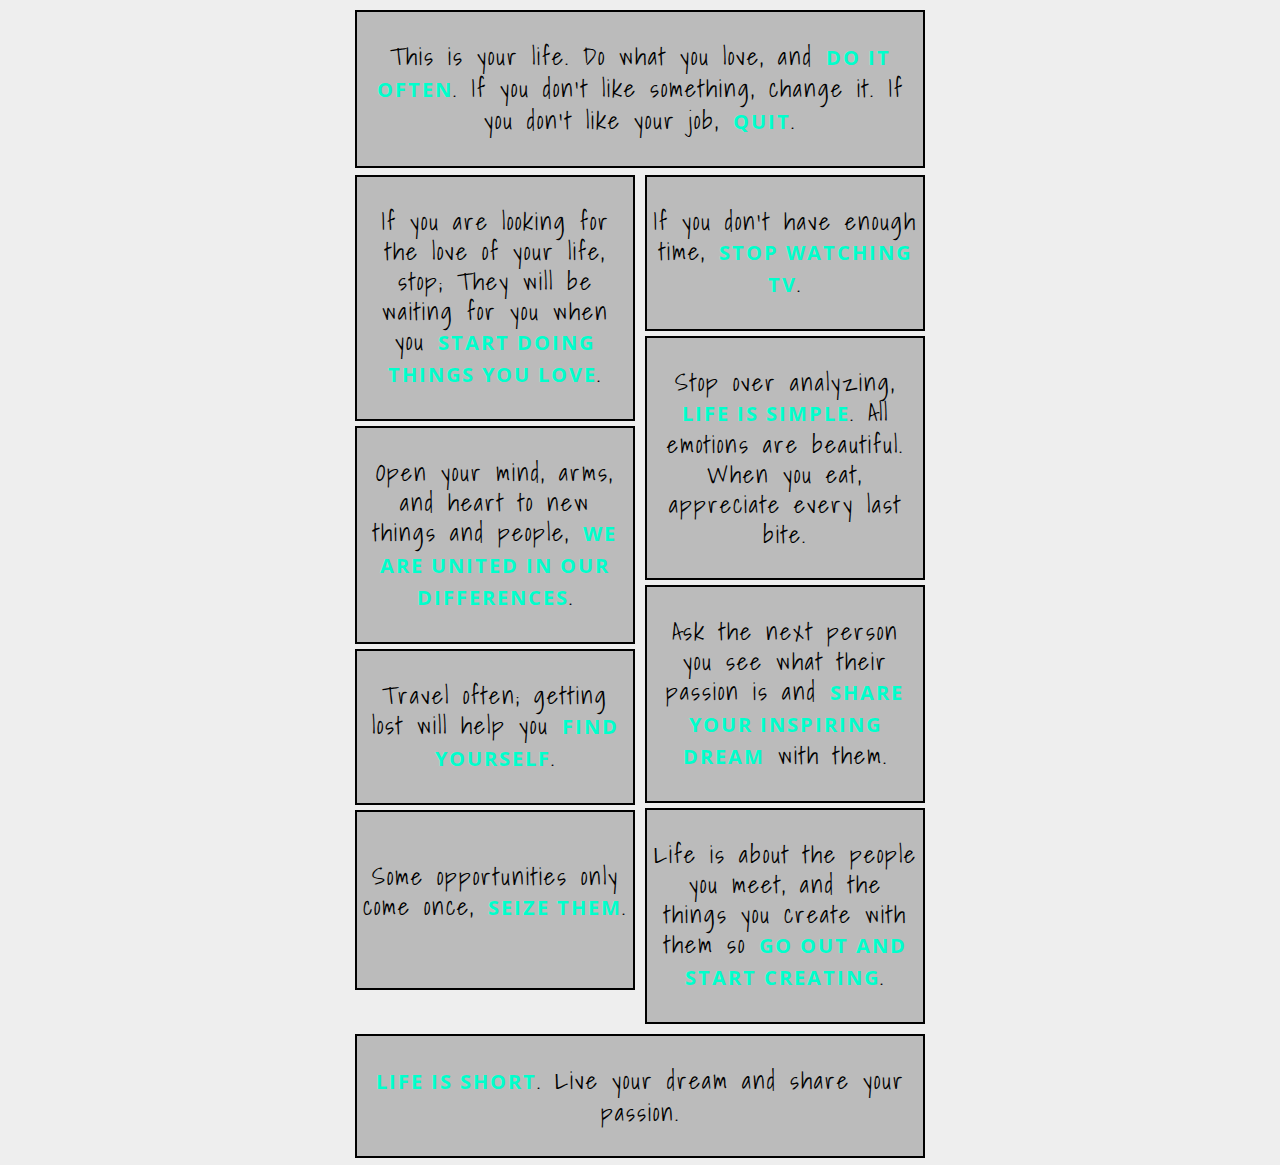
<file: 101-holstee-manifesto/index.html>
<!doctype html>
<html lang="en">
  <head>
    <link href="https://fonts.googleapis.com/css?family=Open+Sans+Condensed:300,700" rel="stylesheet">
    <link href="https://fonts.googleapis.com/css?family=Shadows+Into+Light" rel="stylesheet">
    <link rel="stylesheet" href="../css/normalize.css">
    <link rel="stylesheet" href="style.css">
    <title>Holstee Manitfesto</title>
  </head>
  <body>
    <div id="parent">
      <div class="headfoot">
    	  <p>This is your life. Do what you love, and <span>do it often</span>. If you don&#39;t like something, change it. If you don&#39;t like your job, <span>quit</span>.</p>
      </div>
      <div class="column-a">
        <div class="quote" class="a" id="love">
    	     <p>If you are looking for the love of your life, stop; They will be waiting for you when you <span>start doing things you love</span>.</p>
        </div>
        <div class="quote" class="a" id="open">
    	     <p>Open your mind, arms, and heart to new things and people, <span>we are united in our differences</span>.</p>
        </div>
        <div class="quote" class="a" id="travel">
    	     <p>Travel often; getting lost will help you <span>find yourself</span>.</p>
        </div>
        <div class="quote" class="a" id="seizethem">
    	     <p>Some opportunities only come once, <span>seize them</span>.</p>
        </div>
     </div>
     <div class="column-b">
        <div class="quote" class="b" id="time">
    	     <p>If you don&#39;t have enough time, <span>stop watching TV</span>.</p>
        </div>
        <div class="quote" class="b" id="simple">
    	     <p>Stop over analyzing, <span>life is simple</span>. All emotions are beautiful.  When you eat, appreciate every last bite.</p>
        </div>
        <div class="quote" class="b" id="passion">
    	     <p>Ask the next person you see what their passion is and <span>share your inspiring dream</span> with them.</p>
        </div>
        <div class="quote" class="b" id="people">
    	     <p>Life is about the people you meet, and the things you create with them so <span>go out and start creating</span>.</p>
        </div>
      </div>
        <div class="headfoot">
    	  <p><span>Life is short</span>. Live your dream and share your passion.</p>
      </div>
    </div>
  </body>
</html>
</file>
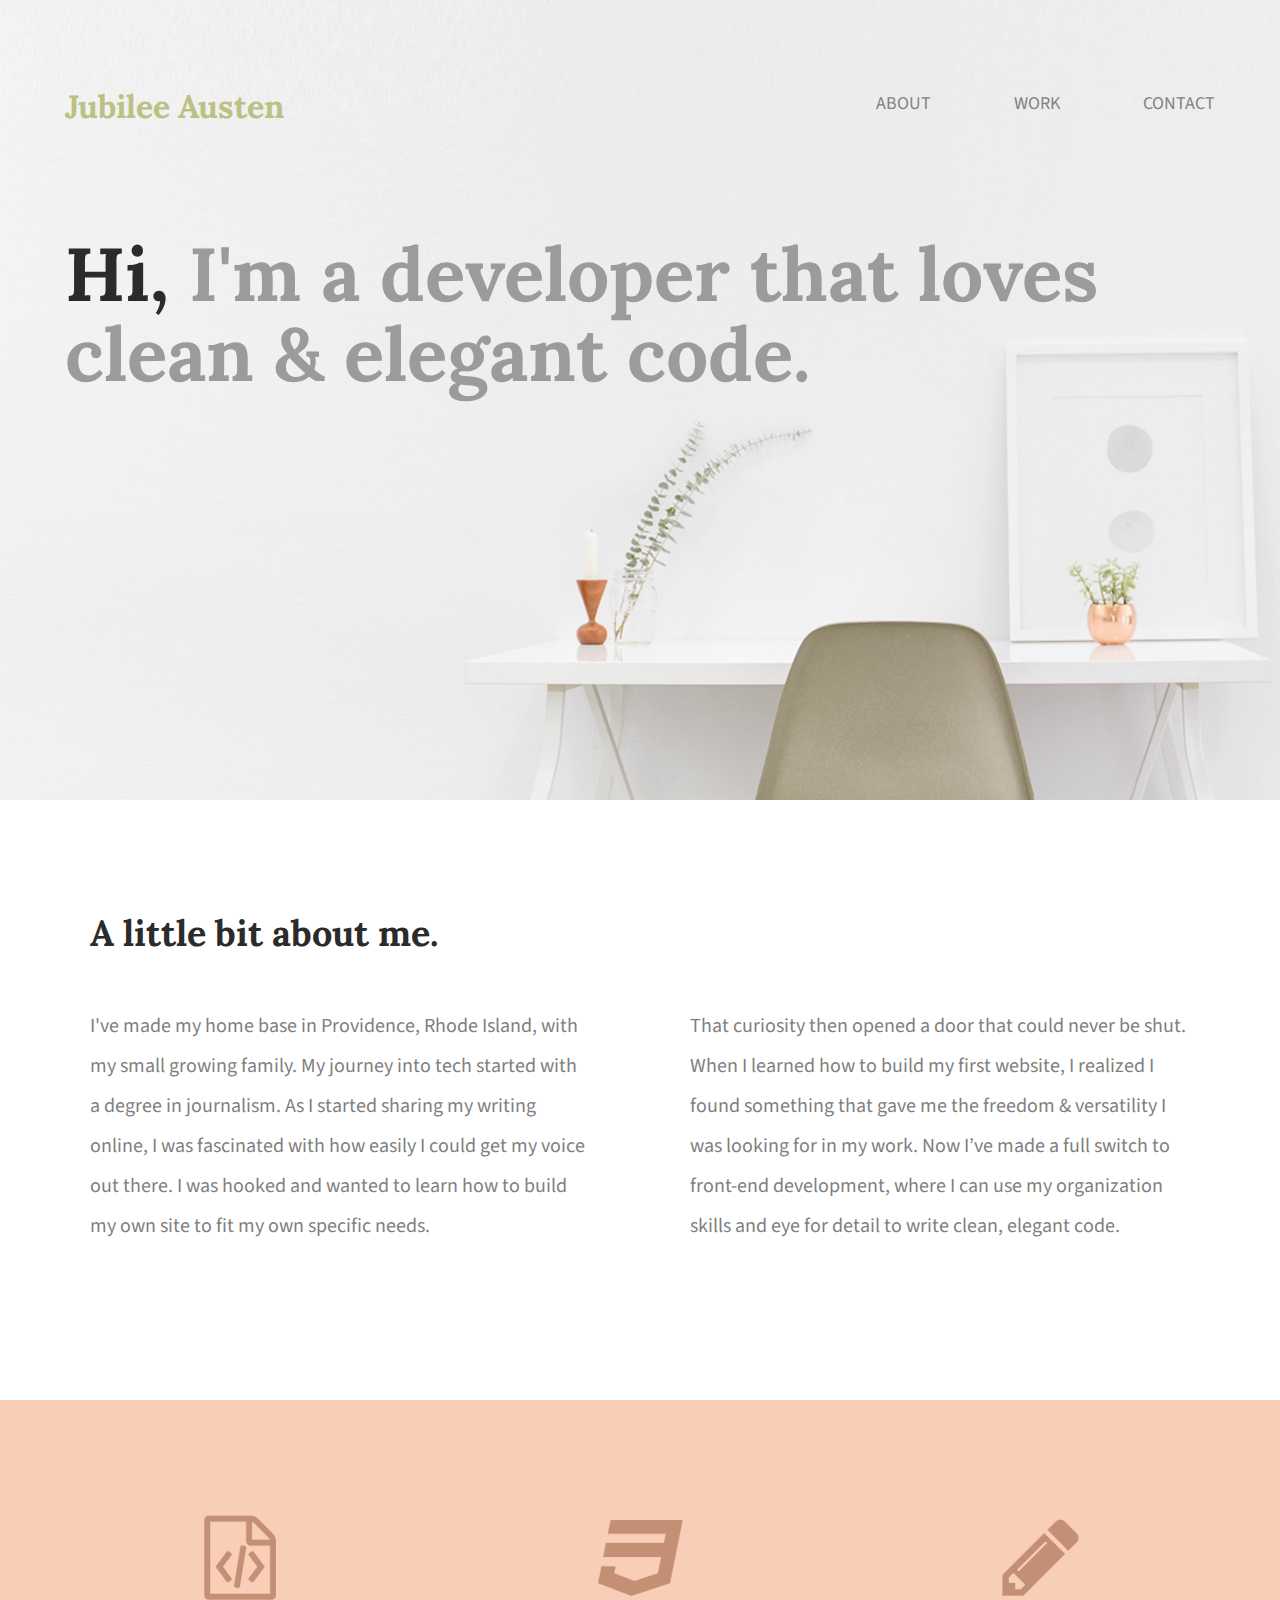
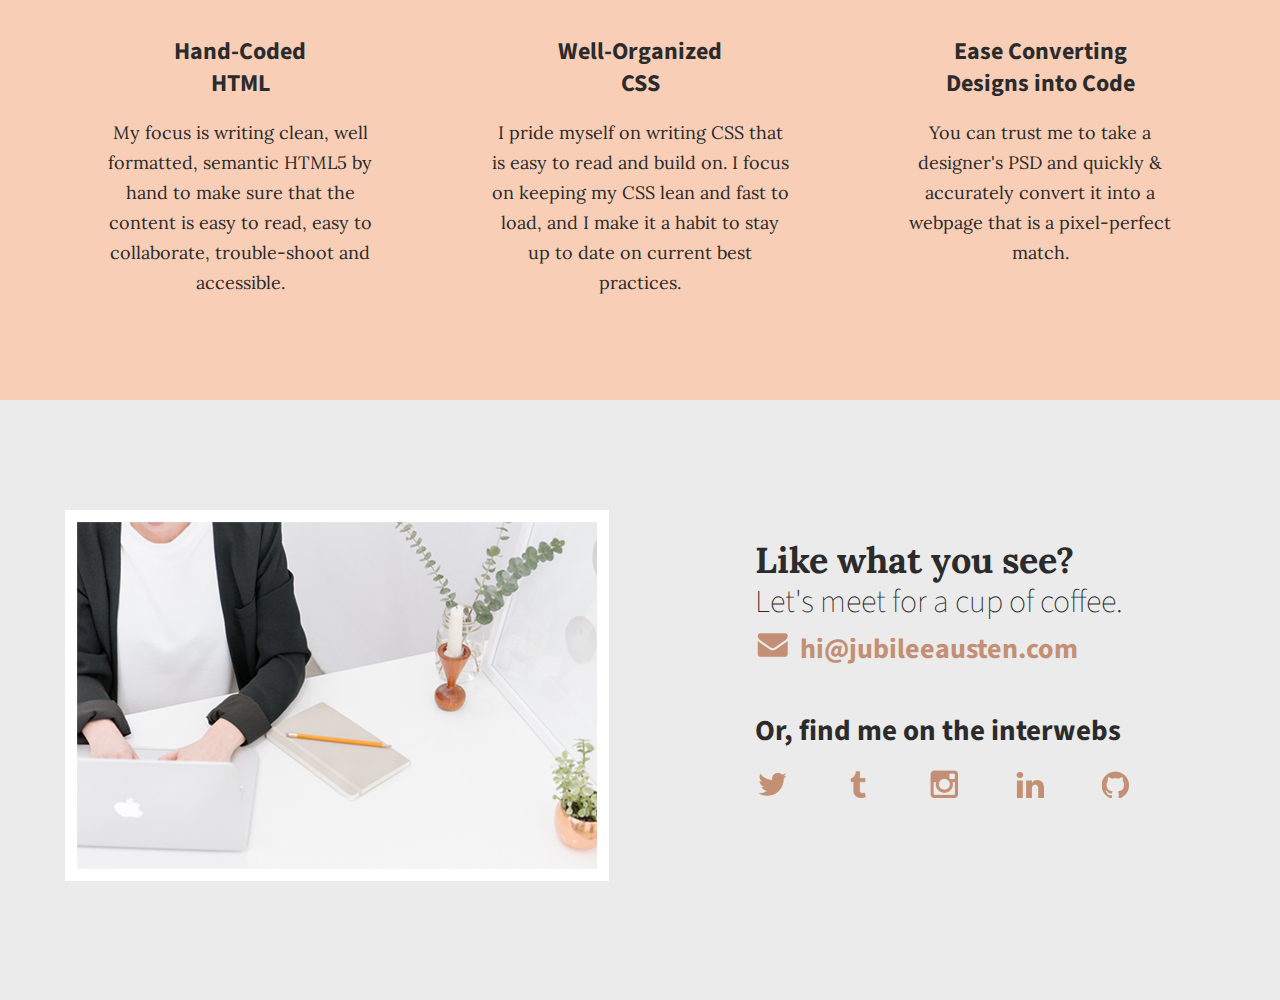
<file: 101-jubilee-austen/index.html>
<!doctype html>
<html lang="en">
    <head>
      <meta charset="utf-8">
      <title>Jubilee Austen | Portfolio</title>
      <link rel="stylesheet" href="css/normalize.css">
      <link rel="stylesheet" href="css/main.css">
      <link href="https://fonts.googleapis.com/css?family=Source+Sans+Pro:400,700" rel="stylesheet">
      <link href="https://fonts.googleapis.com/css?family=Lora:400,700" rel="stylesheet">
    </head>
    <body>
      <header>
        <div class="full-width">
          <div class="half-width">
            <h1>Jubilee Austen</h1>
          </div>
          <div class="half-width">
            <nav>
              <ul>
                <li><a href="#about">About</a></li>
                <li><a href="#work">Work</a></li>
                <li><a href="#contact">Contact</a></li>
              </ul>
            </nav>
          </div>
          <h2><span>Hi,</span> I'm a developer that loves clean & elegant code.</h2>
        </div>
      </header>
      <main>
        <section id="about">
          <div class="full-width">
            <h2>A little bit about me.</h2>
            <div class="half-width">
              <p>I've made my home base in Providence, Rhode Island, with my small growing family. My journey into tech started with a degree in journalism. As I started sharing my writing online, I was fascinated with how easily I could get my voice out there. I was hooked and wanted to learn how to build my own site to fit my own specific needs.</p>
            </div>
            <div class="half-width">
              <p>That curiosity then opened a door that could never be shut. When I learned how to build my first website, I realized I found something that gave me the freedom & versatility I was looking for in my work. Now I’ve made a full switch to front-end development, where I can use my organization skills and eye for detail to write clean, elegant code.</p>
            </div>
          </div>
        </section>
        <section id="work">
          <div class="full-width">
            <div class="third-width">
              <img src="img/icon-html.png" alt="HTML icon" />
              <h3>Hand-Coded HTML</h3>
              <p> My focus is writing clean, well formatted, semantic HTML5 by hand to make sure that the content is easy to read, easy to collaborate, trouble-shoot and accessible.</p>
            </div>
            <div class="third-width">
              <img src="img/icon-css.png" alt="CSS icon" />
              <h3>Well-Organized CSS</h3>
              <p> I pride myself on writing CSS that is easy to read and build on. I focus on keeping my CSS lean and fast to load, and I make it a habit to stay up to date on current best practices.</p>
            </div>
            <div class="third-width">
              <img src="img/icon-pencil.png" alt="Pencil icon" />
              <h3>Ease Converting Designs into Code</h3>
              <p>You can trust me to take a designer's PSD and quickly & accurately convert it into a webpage that is a pixel-perfect match.</p>
            </div>
          </div>
        </section>
        <footer id="contact">
          <div class="full-width">
            <div class="half-width">
              <img id="contact-img" src="img/contact.png" alt="Contact Me" />
            </div>
            <div id="contact-info" class="half-width">
              <h2>Like what you see?</h2>
              <h3 id="email-header">Let's meet for a cup of coffee.</h3>
              <img id="envelope" src="img/icon-envelope.png" alt="E-mail"/><a href="mailto:hi@jubileeausten.com">hi@jubileeausten.com</a>
              <h3 id="socialmedia-header">Or, find me on the interwebs</h3>
              <ul>
                <li><a href="http://www.twitter.com" target="_blank"><img src="img/icon-twitter.png" alt="Twitter" /></a></li>
                <li><a href="http://www.tumblr.com" target="_blank"><img src="img/icon-tumblr.png" alt="Tumblr" /></a></li>
                <li><a href="http://www.instagram.com" target="_blank"><img src="img/icon-instagram.png" alt="Instagram" /></a></li>
                <li><a href="http://www.linkedin.com" target="_blank"><img src="img/icon-linkedin.png" alt="Linkedin" /></a></li>
                <li><a href="http://www.github.com" target="_blank"><img src="img/icon-github.png" alt="GitHub" /></a></li>
              </ul>
            </div>
          </div>
        </footer>
      </main>
    </body>
</html>
</file>
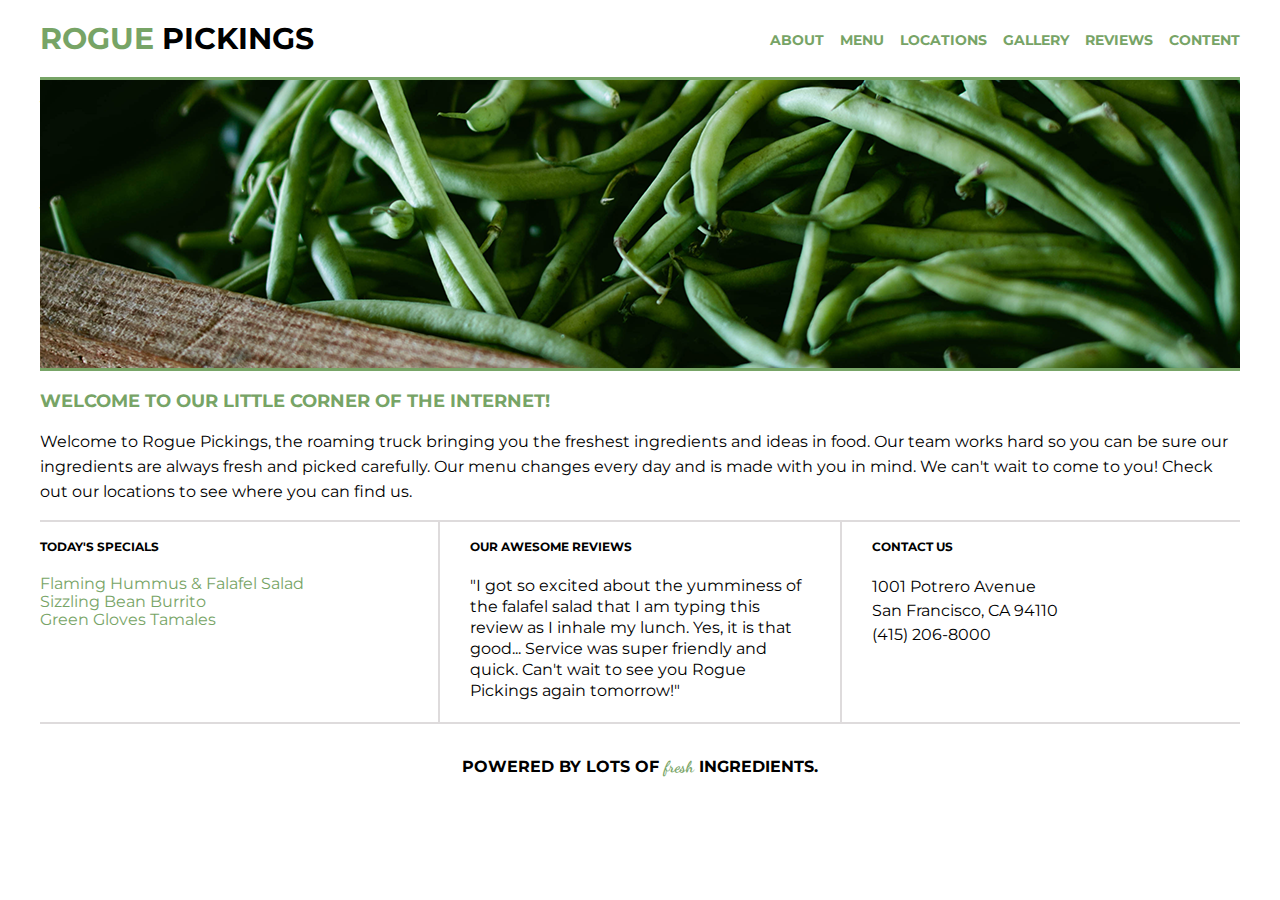
<file: 101-rogue-pickings/index.html>
<!doctype html>
<html lang="en">
  <head>
    <meta charset="utf-8">
    <link rel="stylesheet" href="css/normalize.css">
    <link rel="stylesheet" href="css/main.css">
    <link href="https://fonts.googleapis.com/css?family=Dancing+Script:700" rel="stylesheet">
    <link href="https://fonts.googleapis.com/css?family=Montserrat:400,700" rel="stylesheet">
    <title>Rogue Pickings | Home</title>
  </head>
  <body>
    <header class="full-width" id="header">
      <h1><span>Rogue</span> Pickings</h1>
      <nav>
        <ul>
          <li>
            <a href="">About</a>
          </li>
          <li>
            <a href="">Menu</a>
          </li>
          <li>
            <a href="">Locations</a>
          </li>
          <li>
            <a href="">Gallery</a>
          </li>
          <li>
            <a href="">Reviews</a>
          </li>
          <li>
            <a href="">Content</a>
          </li>
        </ul>
      </nav>
    </header>
    <section class="top-section">
      <div class="full-width">
        <img src="img/hero.png" alt="Fresh Green Beans" />
      </div>
      <div class="full-width" id="about">
        <h2>Welcome to Our Little Corner of the Internet!</h2>
        <p>Welcome to Rogue Pickings, the roaming truck bringing you the freshest ingredients and ideas in food. Our team works hard so you can be sure our ingredients are always fresh and picked carefully. Our menu changes every day and is made with you in mind. We can't wait to come to you! Check out our locations to see where you can find us.</p>
      </div>
    </section>
    <section class="bottom-section">
      <div class="full-width" id="bottom">
        <div class="third-width" id="specials">
          <h3>Today's Specials</h3>
          <ul class="menu">
            <li>Flaming Hummus & Falafel Salad</li>
            <li>Sizzling Bean Burrito</li>
            <li>Green Gloves Tamales</li>
          </ul>
        </div>
        <div class="third-width" id="reviews">
          <h3>Our Awesome Reviews</h3>
          <p>"I got so excited about the yumminess of the falafel salad that I am typing this review as I inhale my lunch. Yes, it is that good... Service was super friendly and quick. Can't wait to see you Rogue Pickings again tomorrow!"</p>
        </div>
        <div class="third-width" id="contact">
          <h3>Contact Us</h3>
          <p>1001 Potrero Avenue<br>San Francisco, CA 94110<br>(415) 206-8000</p>
        </div>
      </div>
    </section>
    <footer>
      <div class="full-width" id="footer">
        <h4>Powered by lots of <span>fresh</span> ingredients.</h4>
      </div>
    </footer>
  </body>
</html>
</file>
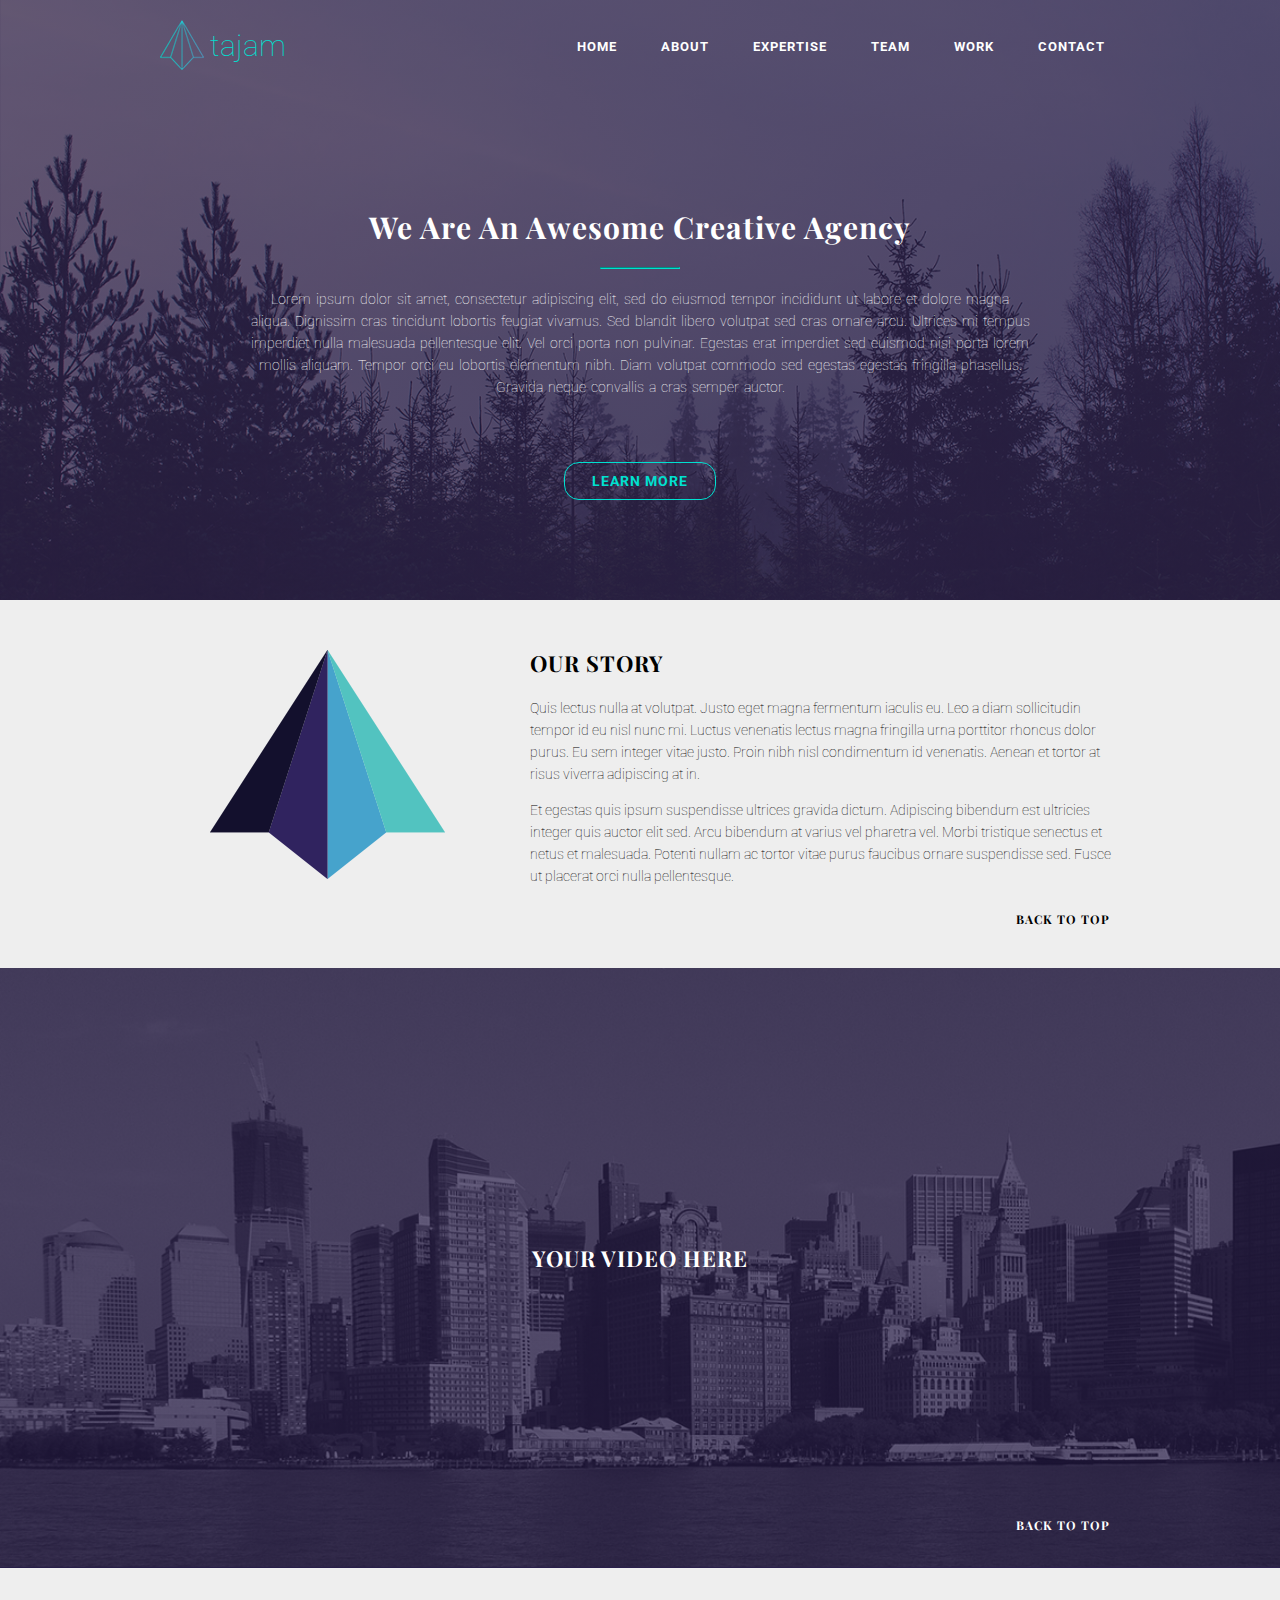
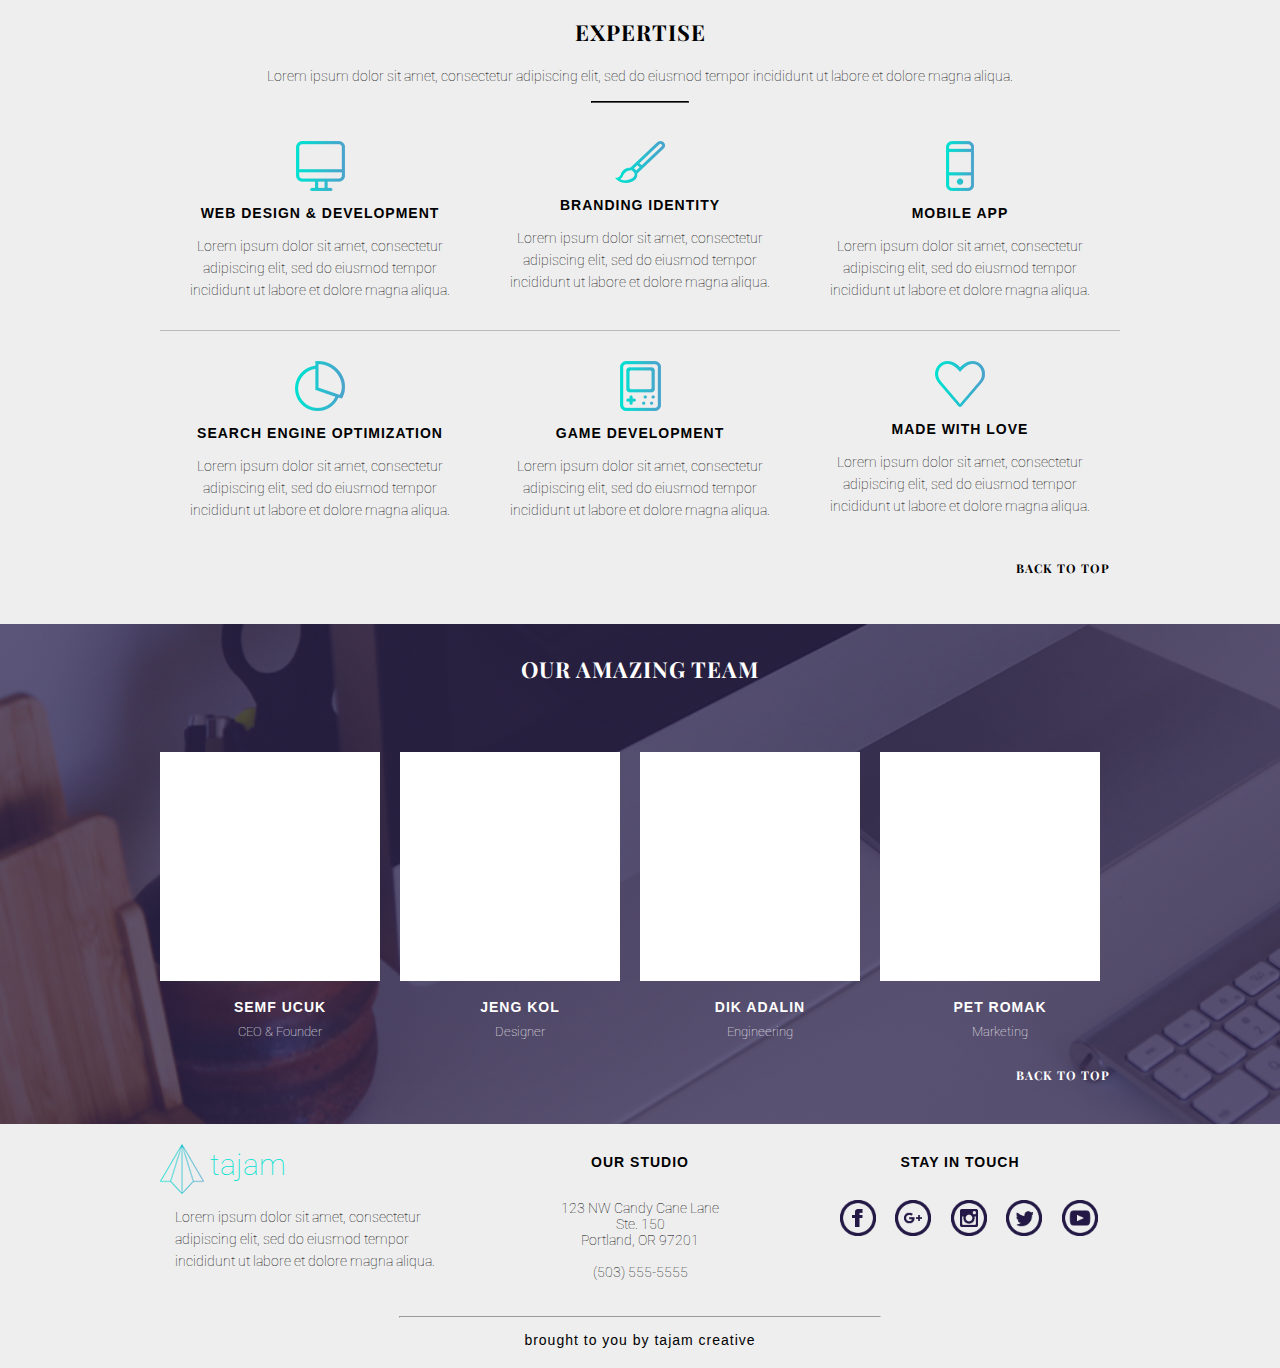
<file: 101-tajam/index.html>
<!doctype html>
<html lang="en">
  <head>
    <meta charset="utf-8">
    <link rel="stylesheet" href="css/normalize.css">
    <link rel="stylesheet" href="css/style.css">
    <link href="https://fonts.googleapis.com/css?family=Roboto:100,400,700" rel="stylesheet">
    <link href="https://fonts.googleapis.com/css?family=Playfair+Display:400,700" rel="stylesheet">
    <link href="https://fonts.googleapis.com/css?family=Hammersmith+One" rel="stylesheet">
    <title>Tajam | Mock Up</title>
  </head>
  <body>
    <header>
      <div class="full-width">
        <div class="third-width">
          <div class="logo">
            <img src="img/logo.png" alt="Logo" />
          </div>
          <div class="brand-name">
            <p class="brand">tajam</p>
          </div>
        </div>
        <div class="two-thirds-width">
          <nav>
            <ul>
              <li><a href="#home">Home</a></li>
              <li><a href="#about">About</a></li>
              <li><a href="#expertise">Expertise</a></li>
              <li><a href="#team">Team</a></li>
              <li><a href="">Work</a></li>
              <li><a href="#contact">Contact</a></li>
            </ul>
          </nav>
        </div>
      </div>
      <div class="full-width" id="home">
        <div class="full-width">
          <div class="centered">
            <h1>We Are An Awesome Creative Agency</h1>
            <hr>
            <p>Lorem ipsum dolor sit amet, consectetur adipiscing elit, sed do eiusmod tempor incididunt ut labore et dolore magna aliqua. Dignissim cras tincidunt lobortis feugiat vivamus. Sed blandit libero volutpat sed cras ornare arcu. Ultrices mi tempus imperdiet nulla malesuada pellentesque elit. Vel orci porta non pulvinar. Egestas erat imperdiet sed euismod nisi porta lorem mollis aliquam. Tempor orci eu lobortis elementum nibh. Diam volutpat commodo sed egestas egestas fringilla phasellus. Gravida neque convallis a cras semper auctor.</p>
          </div>
        </div>
        <div class="full-width">
          <div class="button">
            <a href="#about"><h6>Learn More</h6></a>
          </div>
        </div>
      </div>
    </header>
    <section id="about">
      <div class="full-width">
        <div class="full-width">
          <div class="third-width">
            <img src="img/logo2.png" alt="Logo" id="story-img"/>
          </div>
          <div class="two-thirds-width" id="story">
            <h2>Our Story</h2>
            <p>Quis lectus nulla at volutpat. Justo eget magna fermentum iaculis eu. Leo a diam sollicitudin tempor id eu nisl nunc mi. Luctus venenatis lectus magna fringilla urna porttitor rhoncus dolor purus. Eu sem integer vitae justo. Proin nibh nisl condimentum id venenatis. Aenean et tortor at risus viverra adipiscing at in.</p>
            <p>Et egestas quis ipsum suspendisse ultrices gravida dictum. Adipiscing bibendum est ultricies integer quis auctor elit sed. Arcu bibendum at varius vel pharetra vel. Morbi tristique senectus et netus et malesuada. Potenti nullam ac tortor vitae purus faucibus ornare suspendisse sed. Fusce ut placerat orci nulla pellentesque.</p>
          </div>
        </div>
        <div class="full-width" id="top">
          <a href="#home"><h6>back to top</h6></a>
        </div>
      </div>
    </section>
    <section id="video">
      <div class="full-width">
        <div class="full-width">
          <h2>Your Video Here</h2>
        </div>
        <div class="full-width" id="top2">
          <a href="#home"><h6>back to top</h6></a>
        </div>
      </div>
    </section>
    <section id="expertise">
      <div class="full-width">
        <div class="full-width">
          <h2>Expertise</h2>
          <p>Lorem ipsum dolor sit amet, consectetur adipiscing elit, sed do eiusmod tempor incididunt ut labore et dolore magna aliqua.</p>
          <hr id="expertise-line"/>
        </div>
        <div class="full-width" id="expertise-top">
          <div class="features">
            <img src="img/icon-computer.png" alt="Computer" />
            <h3>Web Design & Development</h3>
            <p>Lorem ipsum dolor sit amet, consectetur adipiscing elit, sed do eiusmod tempor incididunt ut labore et dolore magna aliqua.</p>
          </div>
          <div class="features">
            <img src="img/icon-brush.png" alt="Brush" />
            <h3>Branding Identity</h3>
            <p>Lorem ipsum dolor sit amet, consectetur adipiscing elit, sed do eiusmod tempor incididunt ut labore et dolore magna aliqua.</p>
          </div>
          <div class="features">
            <img src="img/icon-mobile.png" alt="Mobile" />
            <h3>Mobile App</h3>
            <p>Lorem ipsum dolor sit amet, consectetur adipiscing elit, sed do eiusmod tempor incididunt ut labore et dolore magna aliqua.</p>
          </div>
        </div>
        <div class="full-width" id="expertise-bottom">
          <div class="features">
            <img src="img/icon-search.png" alt="Mobile" />
            <h3>Search Engine Optimization</h3>
            <p>Lorem ipsum dolor sit amet, consectetur adipiscing elit, sed do eiusmod tempor incididunt ut labore et dolore magna aliqua.</p>
          </div>
          <div class="features">
            <img src="img/icon-game.png" alt="Mobile" />
            <h3>Game Development</h3>
            <p>Lorem ipsum dolor sit amet, consectetur adipiscing elit, sed do eiusmod tempor incididunt ut labore et dolore magna aliqua.</p>
          </div>
          <div class="features">
            <img src="img/icon-love.png" alt="Mobile" />
            <h3>Made With Love</h3>
            <p>Lorem ipsum dolor sit amet, consectetur adipiscing elit, sed do eiusmod tempor incididunt ut labore et dolore magna aliqua.</p>
          </div>
        </div>
        <div class="full-width" id="top3">
          <a href="#home"><h6>back to top</h6></a>
        </div>
      </div>
    </section>
    <section id="team">
      <div class="full-width">
        <div class="full-width">
          <h2>Our Amazing Team</h2>
        </div>
        <div class="full-width">
          <div class="fourth-width">
            <img src="img/team-placeholder.png" alt="Placeholder" />
            <h3>Semf Ucuk</h3>
            <h4>CEO & Founder</h4>
          </div>
          <div class="fourth-width">
            <img src="img/team-placeholder.png" alt="Placeholder" />
            <h3>Jeng Kol</h3>
            <h4>Designer</h4>
          </div>
          <div class="fourth-width">
            <img src="img/team-placeholder.png" alt="Placeholder" />
            <h3>Dik Adalin</h3>
            <h4>Engineering</h4>
          </div>
          <div class="fourth-width">
            <img src="img/team-placeholder.png" alt="Placeholder" />
            <h3>Pet Romak</h3>
            <h4>Marketing</h4>
          </div>
        </div>
        <div class="full-width" id="top4">
          <a href="#home"><h6>back to top</h6></a>
        </div>
      </div>
    </section>
    <section id="contact">
      <div class="full-width">
        <div class="third-width">
          <div class="logo">
            <img src="img/logo.png" alt="Logo" />
          </div>
          <div class="brand-name">
            <p class="brand">tajam</p>
          </div>
          <div>
            <p class="contact-text">Lorem ipsum dolor sit amet, consectetur adipiscing elit, sed do eiusmod tempor incididunt ut labore et dolore magna aliqua.</p>
          </div>
        </div>
        <div class="third-width">
          <h3 id="studio" class="contact-header">Our Studio</h3>
          <address class="contact-text">123 NW Candy Cane Lane
          <br>Ste. 150
          <br>Portland, OR 97201
          <br>
          <br>(503) 555-5555</address>
          <br>
          <br>
        </div>
        <div class="third-width">
          <h3 class="contact-header">Stay in Touch</h3>
          <ul id="social-media">
            <li><a href="http://www.facebook.com" target="_blank"><img src="img/icon-facebook.png" alt="Facebook" /></a></li>
            <li><a href="https://plus.google.com/" target="_blank"><img src="img/icon-google-plus.png" alt="Google Plus" /></a></li>
            <li><a href="http://www.instagram.com" target="_blank"><img src="img/icon-instagram.png" alt="Instagram" /></a></li>
            <li><a href="http://www.twitter.com" target="_blank"><img src="img/icon-twitter.png" alt="Twitter" /></a></li>
            <li><a href="http://www.youtube.com" target="_blank"><img src="img/icon-youtube.png" alt="YouTube" /></a></li>
          </ul>
        </div>
      </div>
    </section>
    <footer>
      <div class="full-width">
        <hr />
        <h3>Brought to you by <span>tajam creative</span></h3>
      </div>
    </footer>
  </body>
</html>
</file>
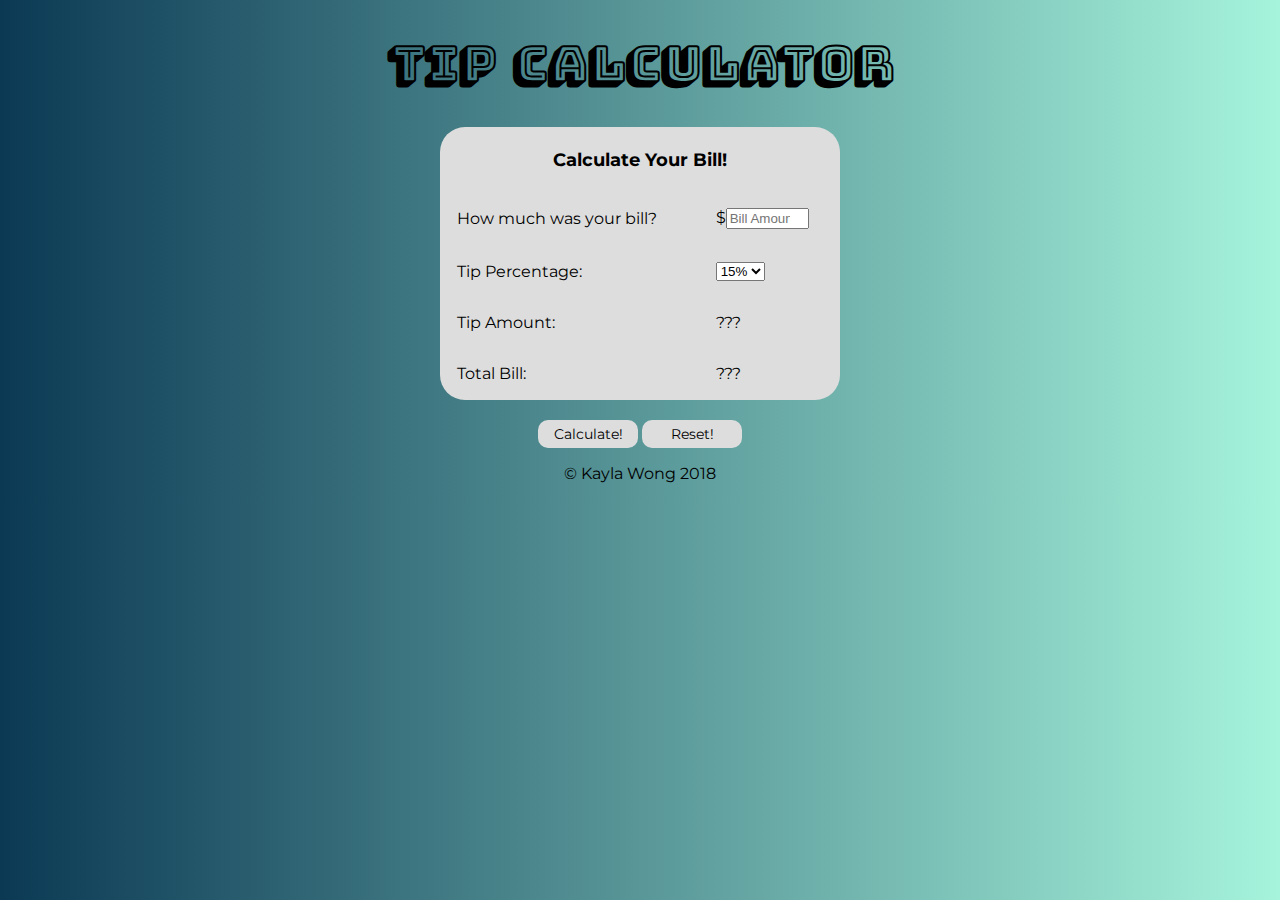
<file: 102-tip-calculator/index.html>
<!DOCTYPE html>
<html>
  <head>
    <link href="style.css" rel="stylesheet">
    <link href="https://fonts.googleapis.com/css?family=Bungee+Shade" rel="stylesheet">
    <link href="https://fonts.googleapis.com/css?family=Vast+Shadow" rel="stylesheet">
    <link href="https://fonts.googleapis.com/css?family=Montserrat" rel="stylesheet">
    <title>Tip Calculator</title>
  </head>
  <body id="body">
    <header>
      <h1>Tip Calculator</h1>
    </header>
    <main>
      <form>
        <table>
          <tr>
            <th colspan=2>Calculate Your Bill!</th>
          </tr>
          <tr>
            <td>How much was your bill?</td>
            <td>$<input id="bill" type="number" name="bill" placeholder="Bill Amount"></td>
          </tr>
          <tr>
            <td>Tip Percentage:</td>
            <td>
              <select id="tip-percent">
                <option value="5">5%</option>
                <option value="10">10%</option>
                <option value="15" selected>15%</option>
                <option value="20">20%</option>
                <option value="25">25%</option>
              </select>
            </td>
          </tr>
          <tr>
           <td>Tip Amount:</td>
           <td id="tip-amount">???</td>
          </tr>
         <tr>
            <td>Total Bill:</td>
            <td id="total-bill">???</td>
          </tr>
        </table>
        <input id="calculate" type="button" value="Calculate!">
        <input id="reset" type="reset" value="Reset!">
      </form>
    </main>
    <footer>
      <div>
        <p>&copy; Kayla Wong 2018</p>
      </div>
    </footer>
    <script src="script.js" type="text/javascript"></script>
  </body>
</html>
</file>
<file: 101-holstee-manifesto/style.css>
body {
	background-color: #eee;
}

div {
	padding: 5px;
	margin: 5px 5px 5px 5px;
}

p {
	font-family: 'Shadows Into Light', cursive;
	font-size: 24px;
	letter-spacing: 2px;
	line-height: 30px;
	text-align: center;
}

span {
	font-family: 'Open Sans Condensed', sans-serif;
	font-weight: 700;
	font-size: 20px;
	color: #0fc;
	text-transform: uppercase;
}

.headfoot {
  border: 2px solid #000000;
  background: #bbb;
	width: 556px;
  clear: both;
  margin-bottom: 2px;
}

.column-a {
  width: 280px;
	float: left;
  margin: 0px;
}

.column-b {
  width: 280px;
	float: right;
  margin: 0px;
}

.quote {
  border: 2px solid #000;
  background: #bbb;
  margin: 0px 0px 5px 0px;
}

#parent {
  width: 580px;
  margin: auto;
}

#seizethem {
  height: 146px;
  padding-top: 25px;
}

@media (max-width: 1242px) {
	#parent {
		width: 90%;
	}
	.headfoot {
		width: 100%;
		margin-top: 1%;
	}
	p {
		font-size: 5em;
		line-height: 1.5em;
	}
	span {
		font-size: 0.75em;
	}
	div {
		padding: 2% 0 2% 0;
		margin: auto;
	}
	.quote {
		padding: 0 2% 0 2%;
		margin: 1% 0 3% 0;
	}
	.column-a {
		width: 49%;
	}
	.column-b {
		width: 49%;
	}
	.a {
		padding-top: 10%;
	}
	#love, #open, #travel, #seizethem {
		padding: 18% 0 17% 0;
	}
	#seizethem {
		height: auto;
	}
}
</file>
<file: 101-jubilee-austen/css/main.css>
/***** BASE STYLES *****/

body {
  font-family: 'Source Sans Pro', sans-serif;
  color: #2b2b2b;
}

#about, #work, #contact {
  height: 600px;
}

/***** GRID *****/

.full-width {
  width: 1200px;
  margin: 0px auto;
}

.half-width {
  width: 600px;
  float: left;
}

.third-width {
  width: 400px;
  float: left;
}

/***** HEADER *****/

header {
    height: 800px;
    background: url('../img/hero.png');
    background-size: cover;
}

header h1 {
    padding: 65px 0 65px 25px;
    font-family: 'Lora', serif;
    font-size: 32px;
    color: #bbc085;
}

nav {
    float: right;
    padding: 75px 25px;
}

nav ul li{
    display: inline-block;
}

nav ul li a {
    text-transform: uppercase;
    text-decoration: none;
    font-size: 18px;
    color: #828282;
    padding-left: 80px;
}

header h2 {
    width: 1200px;
    clear: both;
    font-family: 'Lora', serif;
    font-size: 75px;
    line-height: 80px;
    color: #9b9b9b;
    padding: 20px 0 20px 25px;
}

header h2 span {
    color: #2b2b2b;
}

/***** ABOUT SECTION *****/

#about .full-width {
  padding: 80px 0px;
}

#about h2 {
    font-family: 'Lora', serif;
    font-size: 36px;
    padding-left: 50px;
}

#about p {
    font-size: 20px;
    color: #7f7f7f;
    line-height: 40px;
    padding-left: 50px;
    padding-right: 50px;
}

/***** WORK SECTION *****/

#work {
  background: #f9ceb7;
  text-align: center;
}

#work .full-width {
    padding: 115px 0;
}

#work img {
    padding-bottom: 30px;
}

#work h3 {
    font-size: 24px;
    line-height: 32px;
    width: 190px;
    margin: 0 auto;
}

#work p {
    font-family: 'Lora', serif;
    font-size: 18px;
    line-height: 30px;
    padding: 0 50px;
}

/***** CONTACT SECTION *****/

#contact {
  background: #EBEBEB;
}

#contact .full-width {
    padding: 110px 0;
}

#contact img#contact-img {
    margin-left: 25px;
    border: 12px solid #ffffff;
}

#contact h2, #contact #email-header, #contact #socialmedia-header, #contact ul {
    padding-left: 115px;
}

#contact #envelope {
    padding: 0px 10px 0px 115px;
}

#contact h2 {
    font-family: 'Lora', serif;
    font-size: 36px;
    line-height: 40px;
}

#contact #email-header{
    font-size: 32px;
    font-weight: 100;
    line-height: 44px;
    margin: -30px 0 5px 0;
}

#contact #socialmedia-header {
    font-weight: 700;
    font-size: 29px;
    line-height: 44px;
    margin: 40px 0 0 0;
}

#contact a {
    text-decoration: none;
    color: #c49075;
    font-weight: 700;
    font-size: 28px;
}

#contact ul {
    list-style: none;
}

#contact ul li {
     display: inline-block;
}

#contact ul img {
    font-size: 32px;
    padding-right: 48px;
}
</file>
<file: 101-rogue-pickings/css/main.css>
/***** GRID *****/

.full-width {
  width: 1200px;
  margin: 0 auto;
}

.third-width {
  width: 400px;
  height: 200px;
  float: left;
}

/***** ENTIRE PAGE *****/

body {
  font-family: 'Montserrat', sans-serif;
}

h1, h2, h3, h4 {
  font-weight: 700;
}

/***** HEADER *****/

h1 {
  font-size: 30px;
  text-transform: uppercase;
  float: left;
}

nav {
  font-size: 14px;
  font-weight: 700;
  line-height: 23px;
  word-spacing: 12px;
  color: #77a466;
  text-transform: uppercase;
  margin-top: 15px;
  float: right;
}

span {
  color:  #77a466;
}

#header ul {
  list-style: none;
}

#header ul li {
  text-decoration: none;
  display: inline-block;
}

#header a {
  color: #77a466;
  text-decoration: none;
}

/***** TOP SECTION *****/

img {
  border-top: 3px solid #77a466;
  border-bottom: 3px solid #77a466;
}

h2 {
  font-size: 18px;
  color: #77a466;
  line-height: 23px;
  text-transform: uppercase;
}

#about p {
  font-size: 16px;
  line-height: 25px;
}

/***** BOTTOM SECTION *****/

h3 {
  font-size: 12px;
  line-height: 25px;
  text-transform: uppercase;
}

#specials {
  width: 398px;
  border-top: 2px solid #dedbdc;
  border-right: 2px solid #dedbdc;
  border-bottom: 2px solid #dedbdc;
}

#specials ul {
  list-style: none;
  padding: 0;
}

#specials ul li {
  font-size: 16px;
  line-height: 18px;
  color: #77a466;
}

#reviews {
  width: 340px;
  padding-right: 30px;
  border-top: 2px solid #dedbdc;
  border-bottom: 2px solid #dedbdc;
}

#reviews p {
  font-size: 16px;
  line-height: 21px;
}

#contact {
  width: 368px;
  border-top: 2px solid #dedbdc;
  border-bottom: 2px solid #dedbdc;
  border-left: 2px solid #dedbdc;
}

#contact p {
  font-size: 16px;
  line-height: 24px;
}

#reviews, #contact {
  padding-left: 30px;
}

/***** FOOTER *****/

#footer {
  padding-top: 10px;
  clear: both;
  float: inherit;
}

#footer h4 {
  font-size: 16px;
  line-height: 23px;
  text-transform: uppercase;
  text-align: center;
}

#footer span {
  font-family: 'Dancing Script', cursive;
  color:  #77a466;
  text-transform: lowercase;
}
</file>
<file: 101-tajam/css/style.css>
/***** grid *****/

.full-width {
  width: 960px;
  margin: 0px auto;
  clear: both;
}

.third-width {
  width: 320px;
  float: left;
}

.two-thirds-width {
  width: 640px;
  float:left;
}

.fourth-width {
  width: 240px;
  float: left;
  margin-top: 50px;
}

.centered {
  width: 780px;
  float: left;
  margin-top: 100px;
  margin-left: 90px;
  text-align: center;
}

/***** entire page *****/

body {
  background-color: #eeeeee;
}

h1, h2 {
  font-family: 'Playfair Display', serif;
  font-weight: 700;
  letter-spacing: 1px;
}

p {
  font-family: 'Roboto', sans-serif;
  font-size: 14px;
  font-weight: 100;
  line-height: 22px;
}

a {
  text-decoration: none;
}

ul li{
    display: inline-block;
    padding-right: 15px;
}

/***** header *****/

.logo {
  width: 50px;
  float: left;
  padding-top: 20px;
}

.brand-name {
  width: 270px;
  float: left;
}

.brand {
  font-weight: 100;
  font-size: 30px;
  color: #00e0d0;
}

header {
  background: linear-gradient(
    rgba(36,25,70,0.7),
    rgba(36,25,70,0.7)
    ),
    url('../img/hero.png');
  height: 600px;
  background-size: cover;
  font-family: 'Roboto', sans-serif;
}

nav {
  float: right;
  padding-top: 20px;
}

nav ul li a {
    text-transform: uppercase;
    text-decoration: none;
    color: #ffffff;
    font-size: 13px;
    font-weight: 700;
    letter-spacing: 1px;
    padding-left: 25px;
}

h1 {
  font-size: 30px;
  color: #ffffff;
}

header hr {
  width: 10%;
  border-color: #00e0d0;
}

header p {
  color: #ffffff;
  word-spacing: 2px;
  padding-top: 5px;
}

/***** our story *****/

#about {
  height: 350px;
}

#story-img {
  padding: 50px 50px 0px 50px;
}

#story {
  width: 590px;
  padding-left: 50px;
}

h2 {
  font-size: 22px;
  text-transform: uppercase;
  padding-top: 30px;
}

#video {
  background: linear-gradient(
    rgba(36,25,70,0.7),
    rgba(36,25,70,0.7)
    ),
    url('../img/video.png');
  height: 600px;
  background-size: cover;
}

#video h2 {
  color: #ffffff;
  text-align: center;
  padding-top: 275px;
}

/***** expertise *****/

.features {
  width: 260px;
  float: left;
  padding: 30px 30px 15px 30px;
}

#expertise {
  overflow: auto;
}

#expertise-top {
  overflow: auto;
  border-bottom: 1px solid #bbbbbb;
}

#expertise-line {
  width: 10%;
  border-color: #000000;
}

h3 {
  font-size: 14px;
  text-transform: uppercase;
  letter-spacing: 1px;
  text-align: center;
}

#expertise p, #expertise h2 {
  text-align: center;
}

#expertise img {
  margin: 0 auto;
  display: block;
}

/***** team *****/

#team {
  background: linear-gradient(
    rgba(36,25,70,0.7),
    rgba(36,25,70,0.7)
    ),
    url('../img/team.png');
  height: 500px;
  background-size: cover;
}

#team h2, #team h3 {
  color: #ffffff;
  text-align: center;
}

h4 {
  font-family: 'Roboto', sans-serif;
  font-weight: 100;
  font-size: 13px;
  color: #ffffff;
  text-align: center;
  margin-top: -5px;
}

/***** contact *****/

.contact-text, .contact-header {
  margin-left: 15px;
  margin-right: 15px;
}

.contact-header {
  text-align: center;
  margin-top: 30px;
  margin-bottom: 30px;
}

#social-media img {
  width: 36px;
}

#contact {
  padding-bottom: 20px;
}

address {
  font-family: 'Roboto', sans-serif;
  font-style: normal;
  font-size: 14px;
  font-weight: 100;
  text-align: center;
}

/***** footer ******/

footer h3 {
  margin-bottom: 20px;
}

footer hr {
  width: 50%;
}

footer h3 {
  font-weight: 400;
  text-transform: lowercase;
}

/***** buttons *****/

.button {
  width: 150px;
  float: left;
  border: 1px solid #00e0d0;
  border-radius: 15px;
  margin-top: 50px;
  margin-left: 404px;
}

h6 {
  font-family: 'Roboto', 'Arial', sans-serif;
  font-size: 14px;
  color: #00e0d0;
  text-transform: uppercase;
  text-align: center;
  letter-spacing: 1px;
  margin: 0 auto;
  padding: 10px 10px 10px 10px;
}

/***** back to top *****/

#top h6, #top2 h6, #top3 h6, #top4 h6 {
  font-family: 'Playfair Display', serif;
  font-weight: 700;
  font-size: 12px;
  float: right;
}

#top h6, #top3 h6  {
  color: #000000;
}

#top2 h6 {
  color: #ffffff;
  margin-top: 215px;
}

#top3 h6 {
  margin-bottom: 20px;
}

#top4 h6 {
  color: #ffffff;
}
</file>
<file: 102-tip-calculator/style.css>
body {
  text-align: center;
  background: linear-gradient(90deg, #0B3954, #A6F4DC);
  font-family: 'Montserrat', Arial, sans-serif;
}

h1 {
  font-family: 'Bungee Shade', 'Montserrat', serif;
  font-size: 48px;
}

input {
  width: 75px;
}

table {
  margin: 0 auto;
  background: #ddd;
  border-radius: 25px;
  width: 400px;
}

th {
  padding: 20px;
  font-size: 18px;
}

td {
  padding: 15px;
  text-align: left;
}

#calculate, #reset {
  background: #ddd;
  font-family: 'Montserrat';
  font-size: 14px;
  width: 100px;
  border-radius: 10px;
  border: 0px;
  padding: 5px;
  margin-top: 20px;
}

#calculate:hover, #reset:hover {
  background: #000;
  color: #fff;
  border: 0px #000;
}
</file>
